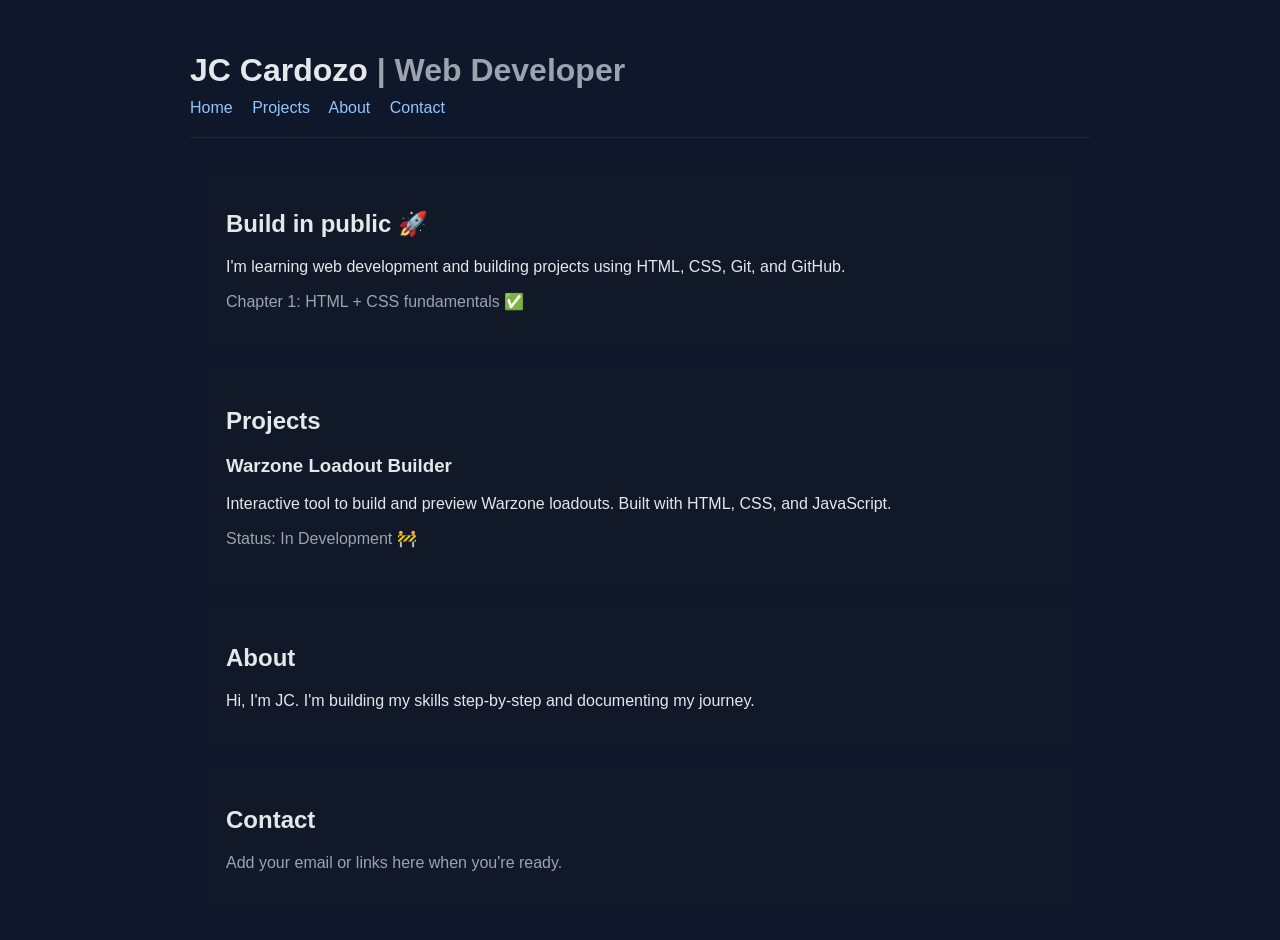
<file: index.html>
<!doctype html>
<html lang="en">
  <head>
    <meta charset="UTF-8" />
    <title>JC Cardozo | Web Developer</title>
    <link rel="stylesheet" href="css/styles.css" />
  </head>

  <body>
    <header class="site-header container">
      <h1 class="site-title">
        JC Cardozo <span class="muted">| Web Developer</span>
      </h1>

      <nav class="site-nav">
        <a href="#home">Home</a>
        <a href="#projects">Projects</a>
        <a href="#about">About</a>
        <a href="#contact">Contact</a>
      </nav>
    </header>

    <main id="home" class="container">
      <section class="card">
        <h2>Build in public 🚀</h2>

        <p>
          I'm learning web development and building projects using HTML, CSS,
          Git, and GitHub.
        </p>

        <p class="muted">Chapter 1: HTML + CSS fundamentals ✅</p>
      </section>

      <section id="projects" class="card">
        <h2>Projects</h2>

        <div class="project">
          <h3>Warzone Loadout Builder</h3>

          <p>
            Interactive tool to build and preview Warzone loadouts. Built with
            HTML, CSS, and JavaScript.
          </p>

          <p class="muted">Status: In Development 🚧</p>
        </div>
      </section>

      <section id="about" class="card">
        <h2>About</h2>

        <p>
          Hi, I'm JC. I'm building my skills step-by-step and documenting my
          journey.
        </p>
      </section>

      <section id="contact" class="card">
        <h2>Contact</h2>

        <p class="muted">Add your email or links here when you're ready.</p>
      </section>
    </main>
  </body>
</html>
</file>
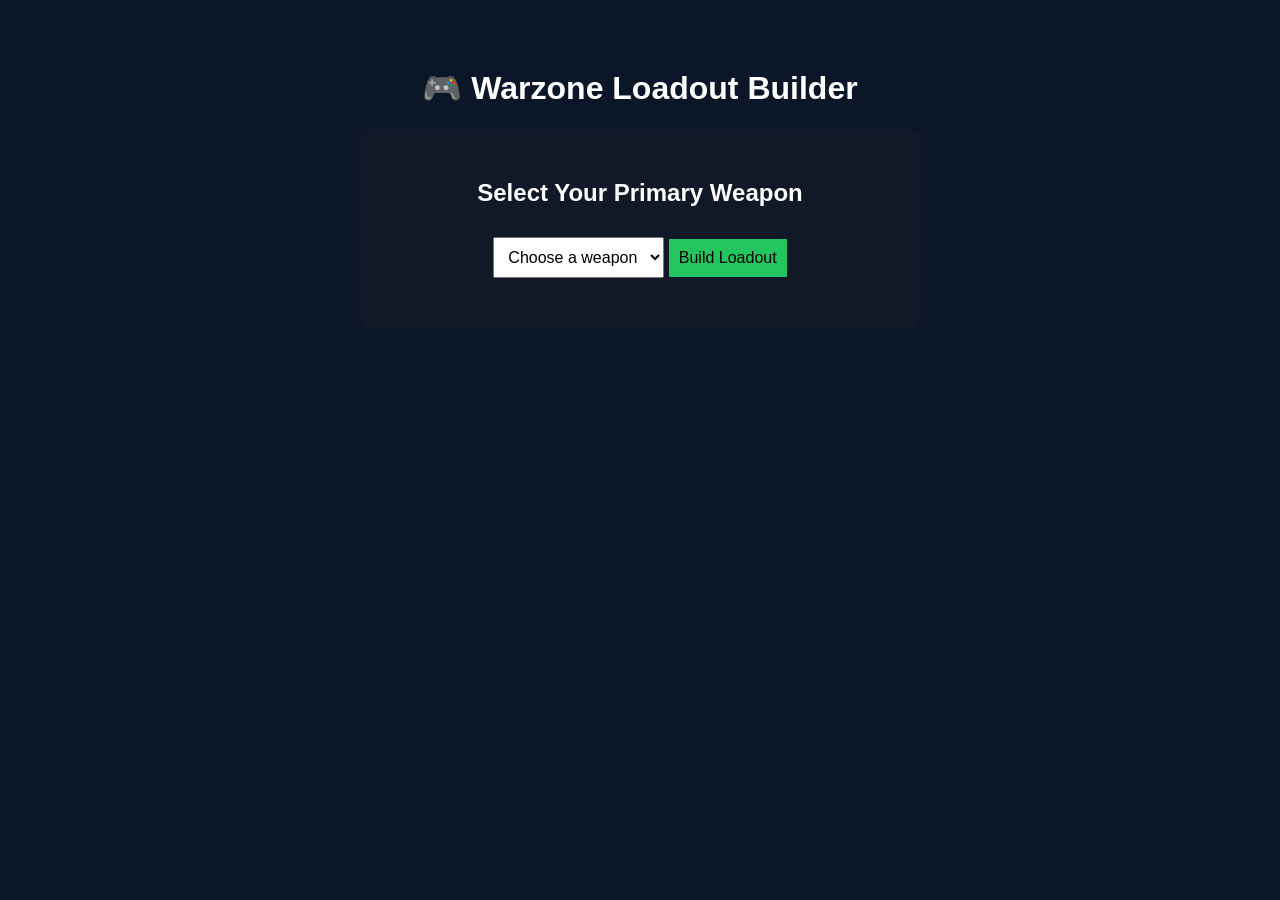
<file: projects/warzone-loadout-builder/index.html>
<!doctype html>
<html lang="en">
  <head>
    <meta charset="UTF-8" />
    <title>Warzone Loadout Builder</title>
    <link rel="stylesheet" href="styles.css" />
  </head>

  <body>
    <h1>🎮 Warzone Loadout Builder</h1>

    <div class="container">
      <h2>Select Your Primary Weapon</h2>

      <select id="weaponSelect">
        <option value="">Choose a weapon</option>
        <option value="M4">M4</option>
        <option value="TAQ-56">TAQ-56</option>
        <option value="Kastov 762">Kastov 762</option>
        <option value="ISO Hemlock">ISO Hemlock</option>
      </select>

      <button id="buildBtn">Build Loadout</button>

      <div id="result"></div>
    </div>

    <script src="script.js"></script>
  </body>
</html>
</file>
<file: css/styles.css>
/* ===== Base ===== */
* {
  box-sizing: border-box;
}

body {
  margin: 0;
  font-family: Arial, Helvetica, sans-serif;
  background-color: #0f172a;
  color: #e5e7eb;
}

/* ===== Layout ===== */
.container {
  max-width: 900px;
  margin: 32px auto;
  padding: 0 16px;
}

/* ===== Header ===== */
.site-header {
  border-bottom: 1px solid #1f2937;
  padding: 20px 0;
}

.site-header h1 {
  margin: 0;
}

.site-nav {
  margin-top: 10px;
}

.site-nav a {
  margin-right: 15px;
  color: #93c5fd;
  text-decoration: none;
}

.site-nav a:hover {
  text-decoration: underline;
}

/* ===== Cards ===== */
.card {
  background: #111827;
  padding: 20px;
  margin-bottom: 20px;
  border-radius: 8px;
}

/* ===== Text ===== */
.muted {
  color: #9ca3af;
}

/* ===== Mobile ===== */
@media (max-width: 600px) {
  .container {
    padding: 0 12px;
  }
}
</file>
<file: projects/warzone-loadout-builder/styles.css>
body {
  font-family: Arial, sans-serif;
  background: #0b1628;
  color: white;
  text-align: center;
  padding: 40px;
}

.container {
  background: #111827;
  padding: 30px;
  border-radius: 10px;
  max-width: 500px;
  margin: auto;
}

select,
button {
  padding: 10px;
  margin-top: 10px;
  font-size: 16px;
}

button {
  background: #22c55e;
  border: none;
  cursor: pointer;
}

#result {
  margin-top: 20px;
  font-size: 18px;
}
</file>
